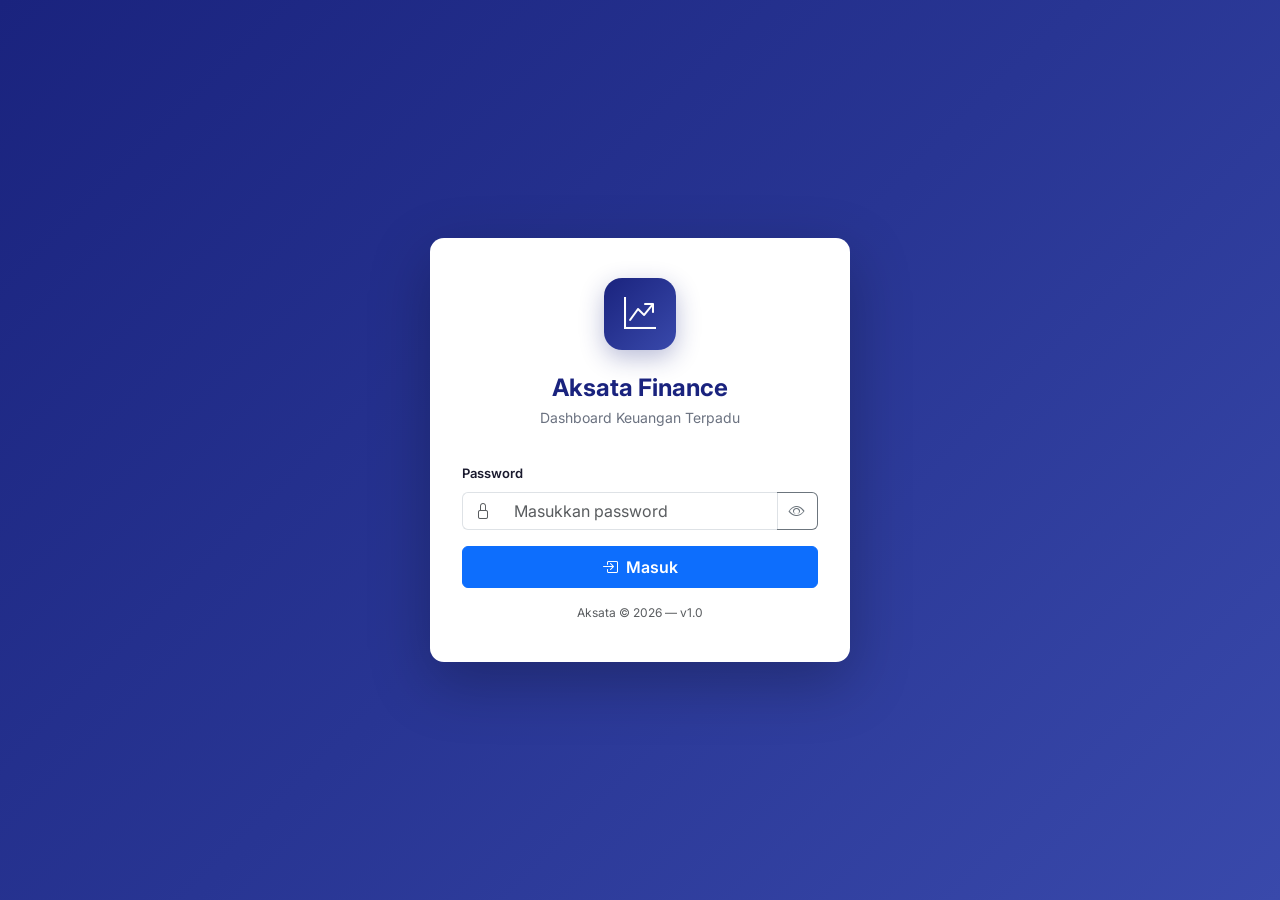
<file: frontend/index.html>
<!DOCTYPE html>
<html lang="id">
<head>
  <meta charset="UTF-8">
  <meta name="viewport" content="width=device-width, initial-scale=1.0">
  <title>Aksata – Login</title>
  <link rel="icon" href="data:image/svg+xml,<svg xmlns='http://www.w3.org/2000/svg' viewBox='0 0 100 100'><text y='.9em' font-size='90'>💰</text></svg>">
  <link rel="preconnect" href="https://fonts.googleapis.com">
  <link rel="stylesheet" href="https://fonts.googleapis.com/css2?family=Inter:wght@400;500;600;700&display=swap">
  <link rel="stylesheet" href="https://cdn.jsdelivr.net/npm/bootstrap@5.3.2/dist/css/bootstrap.min.css">
  <link rel="stylesheet" href="https://cdn.jsdelivr.net/npm/bootstrap-icons@1.11.3/font/bootstrap-icons.min.css">
  <link rel="stylesheet" href="css/style.css">
</head>
<body>

<div class="login-wrapper">
  <div class="login-card">

    <div class="login-logo">
      <i class="bi bi-graph-up-arrow"></i>
    </div>
    <h1 class="login-title">Aksata Finance</h1>
    <p class="login-subtitle">Dashboard Keuangan Terpadu</p>

    <form id="loginForm" novalidate>
      <div class="mb-3">
        <label class="form-label fw-600 fs-13">Password</label>
        <div class="input-group">
          <span class="input-group-text bg-white border-end-0">
            <i class="bi bi-lock text-muted"></i>
          </span>
          <input
            id="password"
            type="password"
            class="form-control border-start-0"
            placeholder="Masukkan password"
            autocomplete="current-password"
            required
          >
          <button type="button" class="btn btn-outline-secondary border-start-0"
            onclick="togglePwd(this)">
            <i class="bi bi-eye"></i>
          </button>
        </div>
      </div>

      <div id="loginError" class="alert alert-danger py-2 small d-none"></div>

      <button id="loginBtn" type="submit" class="btn btn-primary w-100 py-2 fw-600">
        <i class="bi bi-box-arrow-in-right me-2"></i>Masuk
      </button>
    </form>

    <p class="text-center text-muted fs-12 mt-3 mb-0">
      Aksata &copy; 2026 &mdash; v1.0
    </p>
  </div>
</div>

<script src="https://cdn.jsdelivr.net/npm/bootstrap@5.3.2/dist/js/bootstrap.bundle.min.js"></script>
<script src="js/config.js"></script>
<script src="js/api.js"></script>
<script src="js/auth.js"></script>
<script>
  function togglePwd(btn) {
    const inp = document.getElementById('password');
    const ico = btn.querySelector('i');
    if (inp.type === 'password') {
      inp.type = 'text';
      ico.className = 'bi bi-eye-slash';
    } else {
      inp.type = 'password';
      ico.className = 'bi bi-eye';
    }
  }
</script>
</body>
</html>
</file>
<file: frontend/css/style.css>
/* ============================================================
   style.css – Aksata Financial Dashboard
   ============================================================ */

:root {
  --sidebar-w      : 260px;
  --shopee-color   : #EE4D2D;
  --tiktok-color   : #161823;
  --primary        : #1a237e;
  --primary-light  : #3949ab;
  --success        : #2e7d32;
  --accent         : #f57f17;
  --bg             : #f0f2f5;
  --card-bg        : #ffffff;
  --text-main      : #1a1a2e;
  --text-muted     : #6b7280;
  --border         : #e5e7eb;
  --shadow         : 0 2px 12px rgba(0,0,0,0.08);
  --shadow-hover   : 0 6px 24px rgba(0,0,0,0.14);
  --radius         : 14px;
  --radius-sm      : 8px;
  --font           : 'Inter', 'Segoe UI', sans-serif;
}

/* ── RESET & BASE ─────────────────────────────────────────── */
*, *::before, *::after { box-sizing: border-box; margin: 0; padding: 0; }

body {
  font-family  : var(--font);
  background   : var(--bg);
  color        : var(--text-main);
  min-height   : 100vh;
  overflow-x   : hidden;
}

/* ── LOGIN PAGE ───────────────────────────────────────────── */
.login-wrapper {
  min-height    : 100vh;
  display       : flex;
  align-items   : center;
  justify-content: center;
  background    : linear-gradient(135deg, #1a237e 0%, #283593 50%, #3949ab 100%);
  padding       : 1rem;
}

.login-card {
  background    : #fff;
  border-radius : var(--radius);
  padding       : 2.5rem 2rem;
  width         : 100%;
  max-width     : 420px;
  box-shadow    : 0 20px 60px rgba(0,0,0,0.25);
}

.login-logo {
  width         : 72px;
  height        : 72px;
  background    : linear-gradient(135deg, var(--primary), var(--primary-light));
  border-radius : 18px;
  display       : flex;
  align-items   : center;
  justify-content: center;
  margin        : 0 auto 1.5rem;
  box-shadow    : 0 8px 24px rgba(26,35,126,0.3);
}

.login-logo i { font-size: 2rem; color: white; }

.login-title {
  text-align    : center;
  font-size     : 1.5rem;
  font-weight   : 700;
  color         : var(--primary);
  margin-bottom : 0.25rem;
}

.login-subtitle {
  text-align    : center;
  color         : var(--text-muted);
  font-size     : 0.875rem;
  margin-bottom : 2rem;
}

/* ── APP LAYOUT ───────────────────────────────────────────── */
.app-wrapper { display: flex; min-height: 100vh; }

/* Sidebar */
#sidebar {
  width           : var(--sidebar-w);
  min-height      : 100vh;
  background      : linear-gradient(180deg, #1a237e 0%, #283593 100%);
  color           : #fff;
  display         : flex;
  flex-direction  : column;
  position        : fixed;
  top             : 0;
  left            : 0;
  z-index         : 1000;
  transition      : transform 0.3s ease;
}

.sidebar-brand {
  padding         : 1.5rem 1.25rem 1rem;
  border-bottom   : 1px solid rgba(255,255,255,0.1);
}

.brand-logo {
  width           : 42px;
  height          : 42px;
  background      : rgba(255,255,255,0.15);
  border-radius   : 10px;
  display         : flex;
  align-items     : center;
  justify-content : center;
  margin-bottom   : 0.75rem;
}

.brand-logo i { font-size: 1.4rem; }

.brand-name { font-size: 1.1rem; font-weight: 700; }
.brand-sub  { font-size: 0.7rem; opacity: 0.65; }

.sidebar-menu { padding: 1rem 0.75rem; flex: 1; }

.menu-label {
  font-size    : 0.65rem;
  font-weight  : 600;
  text-transform: uppercase;
  letter-spacing: 1px;
  opacity      : 0.5;
  padding      : 1rem 0.75rem 0.5rem;
}

.nav-link {
  display         : flex;
  align-items     : center;
  gap             : 0.75rem;
  padding         : 0.65rem 0.75rem;
  border-radius   : var(--radius-sm);
  color           : rgba(255,255,255,0.75) !important;
  font-size       : 0.875rem;
  font-weight     : 500;
  transition      : all 0.2s;
  margin-bottom   : 2px;
  text-decoration : none;
}

.nav-link i { font-size: 1.1rem; width: 20px; text-align: center; }

.nav-link:hover {
  background : rgba(255,255,255,0.12);
  color      : #fff !important;
}

.nav-link.active {
  background : rgba(255,255,255,0.2);
  color      : #fff !important;
  font-weight: 600;
  box-shadow : 0 2px 8px rgba(0,0,0,0.2);
}

.sidebar-footer {
  padding     : 1rem;
  border-top  : 1px solid rgba(255,255,255,0.1);
}

/* Main content */
#mainContent {
  margin-left  : var(--sidebar-w);
  flex         : 1;
  min-height   : 100vh;
  display      : flex;
  flex-direction: column;
}

/* Top navbar */
.top-nav {
  background    : #fff;
  padding       : 0.875rem 1.5rem;
  display       : flex;
  align-items   : center;
  justify-content: space-between;
  box-shadow    : 0 1px 0 var(--border);
  position      : sticky;
  top           : 0;
  z-index       : 100;
}

.top-nav-title { font-size: 1rem; font-weight: 600; color: var(--text-main); }

.page-body { padding: 1.5rem; flex: 1; }

/* ── CARDS ────────────────────────────────────────────────── */
.card {
  background    : var(--card-bg);
  border        : none;
  border-radius : var(--radius);
  box-shadow    : var(--shadow);
}

.card-header-custom {
  padding       : 1rem 1.25rem 0.75rem;
  border-bottom : 1px solid var(--border);
  display       : flex;
  align-items   : center;
  justify-content: space-between;
}

.card-header-custom h6 { font-weight: 600; margin: 0; font-size: 0.9rem; }

/* Metric cards */
.metric-card {
  background    : var(--card-bg);
  border-radius : var(--radius);
  padding       : 1.25rem;
  box-shadow    : var(--shadow);
  transition    : transform 0.2s, box-shadow 0.2s;
  position      : relative;
  overflow      : hidden;
}

.metric-card:hover {
  transform   : translateY(-2px);
  box-shadow  : var(--shadow-hover);
}

.metric-card::before {
  content       : '';
  position      : absolute;
  top           : 0; left: 0; right: 0;
  height        : 4px;
}

.metric-card.shopee::before { background: var(--shopee-color); }
.metric-card.tiktok::before { background: var(--tiktok-color); }
.metric-card.total::before  { background: var(--primary); }
.metric-card.orders::before { background: var(--accent); }

.metric-icon {
  width         : 48px;
  height        : 48px;
  border-radius : 12px;
  display       : flex;
  align-items   : center;
  justify-content: center;
  font-size     : 1.4rem;
  margin-bottom : 0.75rem;
}

.metric-icon.shopee { background: #fff0ee; color: var(--shopee-color); }
.metric-icon.tiktok { background: #f0f0f0; color: var(--tiktok-color); }
.metric-icon.total  { background: #e8eaf6; color: var(--primary); }
.metric-icon.orders { background: #fff8e1; color: var(--accent); }

.metric-value {
  font-size    : 1.5rem;
  font-weight  : 700;
  color        : var(--text-main);
  line-height  : 1.2;
}

.metric-label {
  font-size    : 0.78rem;
  color        : var(--text-muted);
  margin-top   : 0.25rem;
}

/* ── CHARTS ───────────────────────────────────────────────── */
.chart-container { position: relative; }
.chart-container.h-280 { height: 280px; }
.chart-container.h-320 { height: 320px; }
.chart-container.h-260 { height: 260px; }

/* ── TABLES ───────────────────────────────────────────────── */
.table-responsive { border-radius: var(--radius-sm); overflow: hidden; }

.table {
  font-size     : 0.82rem;
  margin-bottom : 0;
}

.table thead th {
  background    : #f8f9fc;
  font-weight   : 600;
  font-size     : 0.75rem;
  text-transform: uppercase;
  letter-spacing: 0.5px;
  color         : var(--text-muted);
  border-bottom : 2px solid var(--border);
  white-space   : nowrap;
  padding       : 0.65rem 0.75rem;
}

.table tbody tr:hover { background: #f8f9fc; }
.table td { padding: 0.6rem 0.75rem; vertical-align: middle; }

/* ── UPLOAD PAGE ──────────────────────────────────────────── */
.upload-zone {
  border        : 2px dashed var(--border);
  border-radius : var(--radius-sm);
  padding       : 1.5rem;
  text-align    : center;
  cursor        : pointer;
  transition    : all 0.2s;
  background    : #fafafa;
}

.upload-zone:hover, .upload-zone.drag-over {
  border-color  : var(--primary);
  background    : #e8eaf6;
}

.upload-zone input[type="file"] {
  position      : absolute;
  inset         : 0;
  opacity       : 0;
  cursor        : pointer;
  width         : 100%;
  height        : 100%;
}

.upload-platform-card {
  border        : 1px solid var(--border);
  border-radius : var(--radius);
  overflow      : hidden;
}

.upload-platform-header {
  padding       : 0.875rem 1.25rem;
  display       : flex;
  align-items   : center;
  gap           : 0.75rem;
  font-weight   : 600;
}

.upload-platform-header.shopee { background: #fff0ee; color: var(--shopee-color); }
.upload-platform-header.tiktok { background: #f0f0f0; color: var(--tiktok-color); }

.upload-platform-body { padding: 1rem; background: #fff; }

.upload-slot {
  position      : relative;
  border        : 2px dashed var(--border);
  border-radius : var(--radius-sm);
  padding       : 1rem;
  margin-bottom : 0.75rem;
  transition    : all 0.2s;
  background    : #fafafa;
}

.upload-slot:hover { border-color: var(--primary-light); background: #e8eaf6; }
.upload-slot:last-child { margin-bottom: 0; }

.upload-slot label {
  font-size    : 0.8rem;
  font-weight  : 600;
  color        : var(--text-muted);
  margin-bottom: 0.5rem;
  display      : block;
}

.upload-slot input[type="file"] {
  font-size : 0.82rem;
  width     : 100%;
}

/* ── BADGES ───────────────────────────────────────────────── */
.badge { font-weight: 500; letter-spacing: 0.3px; }

/* ── SUMMARY STRIP ────────────────────────────────────────── */
.summary-strip {
  display       : flex;
  gap           : 1rem;
  flex-wrap     : wrap;
  padding       : 1rem 1.25rem;
  background    : #f8f9fc;
  border-radius : var(--radius-sm);
  margin-bottom : 1rem;
}

.summary-item { display: flex; flex-direction: column; }
.summary-item .s-label { font-size: 0.72rem; color: var(--text-muted); font-weight: 600; text-transform: uppercase; }
.summary-item .s-value { font-size: 1rem; font-weight: 700; }

/* ── FINANCIAL REPORT ─────────────────────────────────────── */
.fin-row {
  display       : flex;
  justify-content: space-between;
  padding       : 0.5rem 0;
  border-bottom : 1px solid var(--border);
  font-size     : 0.875rem;
}

.fin-row:last-child { border-bottom: none; }
.fin-row.total-row  { font-weight: 700; color: var(--primary); font-size: 0.95rem; }
.fin-row.section-header { font-weight: 600; color: var(--text-muted); font-size: 0.75rem; text-transform: uppercase; padding-top: 1rem; }

/* ── LOADING ──────────────────────────────────────────────── */
.loading-overlay {
  display       : flex;
  align-items   : center;
  justify-content: center;
  gap           : 0.75rem;
  padding       : 3rem;
  color         : var(--text-muted);
  font-size     : 0.9rem;
}

/* ── TOAST ────────────────────────────────────────────────── */
#toastContainer {
  position      : fixed;
  bottom        : 1.5rem;
  right         : 1.5rem;
  z-index       : 9999;
  display       : flex;
  flex-direction: column;
  gap           : 0.5rem;
}

/* ── MOBILE RESPONSIVE ────────────────────────────────────── */
@media (max-width: 991.98px) {
  #sidebar {
    transform : translateX(calc(-1 * var(--sidebar-w)));
    box-shadow: none;
  }
  #sidebar.show {
    transform : translateX(0);
    box-shadow: 4px 0 24px rgba(0,0,0,0.2);
  }
  #mainContent { margin-left: 0; }
  .page-body   { padding: 1rem; }

  .metric-value { font-size: 1.25rem; }
  .top-nav-title { display: none; }
}

@media (max-width: 575.98px) {
  .metric-card { padding: 1rem; }
  .summary-strip { gap: 0.75rem; }
  .summary-item .s-value { font-size: 0.9rem; }
}

/* ── SCROLLBAR ────────────────────────────────────────────── */
::-webkit-scrollbar { width: 6px; height: 6px; }
::-webkit-scrollbar-track { background: transparent; }
::-webkit-scrollbar-thumb { background: #c1c5ce; border-radius: 3px; }
::-webkit-scrollbar-thumb:hover { background: #9ca3af; }

/* ── UTILITIES ────────────────────────────────────────────── */
.gap-section { margin-bottom: 1.5rem; }
.text-shopee { color: var(--shopee-color) !important; }
.text-tiktok { color: var(--tiktok-color) !important; }
.text-primary-dark { color: var(--primary) !important; }
.fw-600 { font-weight: 600 !important; }
.fs-12  { font-size: 0.75rem !important; }
.fs-13  { font-size: 0.8125rem !important; }
</file>
